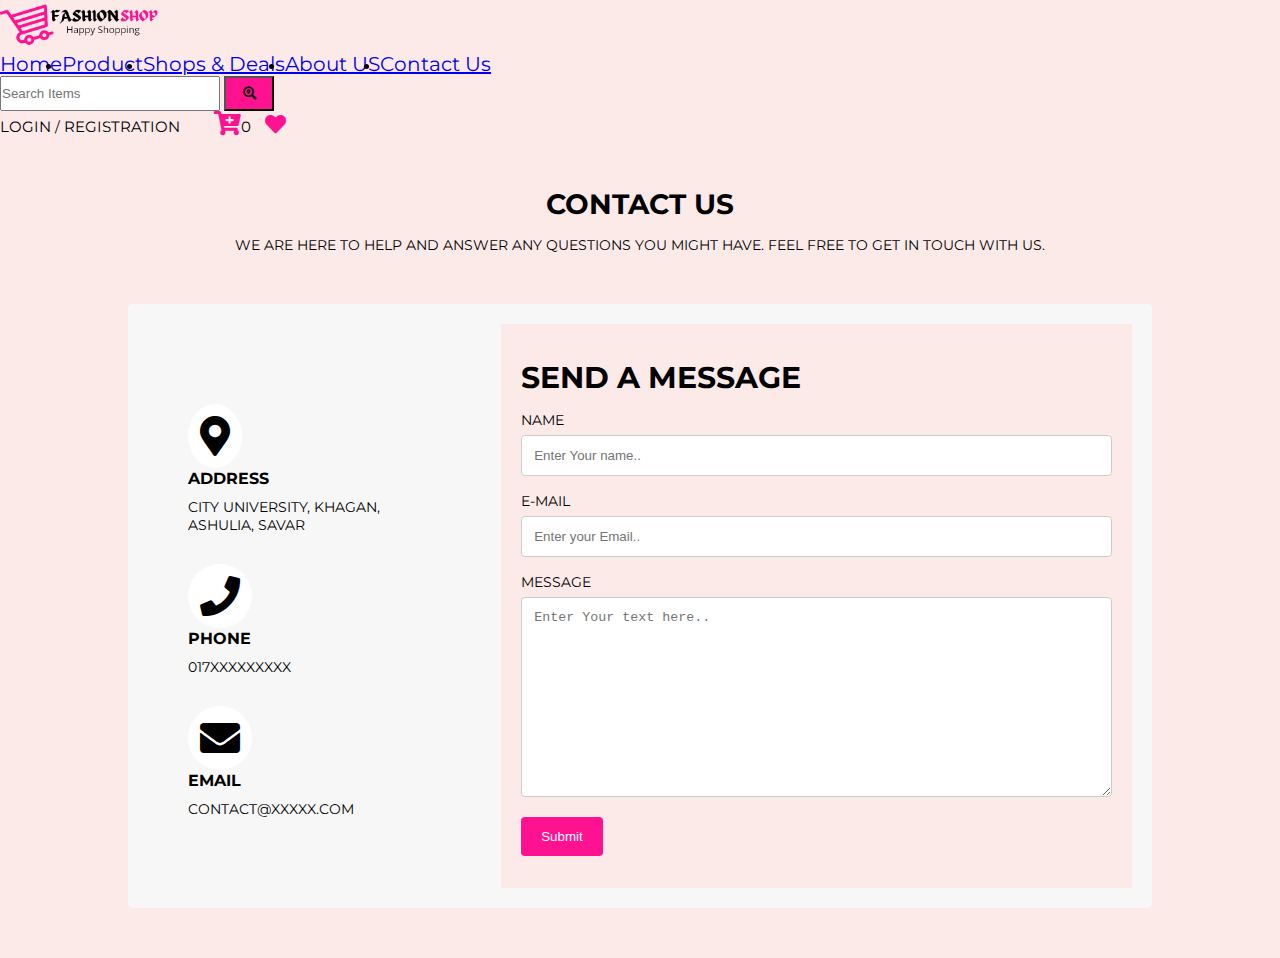
<file: contact.html>
<!DOCTYPE html>
<html lang="eng">

<head>
    <meta charset="UTF-8">
    <title>Contact US</title>
    <link rel="stylesheet" href="./csstwo/all.min.css">
    <link rel="stylesheet" href="./csstwo/style.css">
    <link rel="stylesheet" href="./csstwo/responsive.css">
    <link rel="preconnect" href="https://fonts.gstatic.com">
    <link href="https://fonts.googleapis.com/css2?family=Montserrat:wght@200;400;600;800;900&display=swap"
        rel="stylesheet">
    <link href="https://cdn.jsdelivr.net/npm/bootstrap@5.0.0-beta1/dist/css/bootstrap.min.css" rel="stylesheet"
        integrity="sha384-giJF6kkoqNQ00vy+HMDP7azOuL0xtbfIcaT9wjKHr8RbDVddVHyTfAAsrekwKmP1" crossorigin="anonymous">
    <link rel="stylesheet" href="css/style.css">
</head>

<body>

    <header>
        <nav id="navId" class="navbar navbar-expand-lg navbar-light bg-light">
            <div class="container-fluid">
                <img id="logo" src="images/logo.png" alt="">
                <button class="navbar-toggler" type="button" data-bs-toggle="collapse"
                    data-bs-target="#navbarSupportedContent" aria-controls="navbarSupportedContent"
                    aria-expanded="false" aria-label="Toggle navigation">
                    <span class="navbar-toggler-icon"></span>
                </button>
                <div class="navi collapse navbar-collapse" id="navbarSupportedContent">
                    <ul class="navbar-nav me-auto mb-2 mb-lg-0 justify-content-evenly">
                        <li class="nav-item">
                            <a class="nav-link active" aria-current="page" href="index.html">Home</a>
                        </li>
                        <li class="nav-item">
                            <a class="nav-link" href="product.html">Product</a>
                        </li>
                        <li class="nav-item dropdown">
                            <a class="nav-link" href="#" id="navbarDropdown" role="button" data-bs-toggle="dropdown"
                                aria-expanded="false">
                                Shops & Deals
                            </a>

                        </li>
                        <li class="nav-item">
                            <a class="nav-link" href="aboutUs.html" tabindex="-1">About US</a>
                        </li>
                        <li class="nav-item">
                            <a class="nav-link" href="contact.html" tabindex="-1">Contact Us</a>
                        </li>
                    </ul>
                    <form action="" class=" ">
                        <div class="d-flex justify-content-center align-items-center">
                            <input id="search-input" class="form-control me-2" type="search" placeholder="Search Items"
                                aria-label="Search">
                            <button style="background-color: rgb(255, 17, 144);" id="search-btn" class="btn btn-success"
                                type="submit"><i class="fas fa-search-location"></i></button>
                        </div>
                        <div class="login-reg d-flex  mt-2">
                            <a href="">LOGIN</a> <span>/</span> <a href="">REGISTRATION</a>
                            <a class="cart" href="cart.html"><i style="color: rgb(255, 17, 144); font-size: 24px;" id="shopping-icon"
                                    class="fas fa-cart-plus"></i><span>0</span></a>
                            <a id="wishlist-icon" style="color: rgb(255, 17, 144); font-size: 21px;" href="#"><i
                                    class="fas fa-heart"></i></a>
                        </div>
                    </form>
                </div>
            </div>
        </nav>
    </header>

    <div class="container mt-5">
        <h1>Contact US</h1>
        <p>We are here to help and answer any questions you might have. Feel free to get in touch with us.</p>

        <div class="contact-box">
            <div class="left-contact">
                <div class="box">
                    <div class="icon">
                        <i class="fas fa-map-marker-alt"></i>
                    </div>
                    <div class="text">
                        <h3>Address</h3>
                        <p>City University, Khagan, Ashulia, Savar</p>
                    </div>
                </div>
                <div class="box">
                    <div class="icon">
                        <i class="fa fa-phone" aria-hidden="true"></i>
                    </div>
                    <div class="text">
                        <h3>Phone</h3>
                        <p>017xxxxxxxxx</p>
                    </div>
                </div>
                <div class="box">
                    <div class="icon">
                        <i class="fa fa-envelope" aria-hidden="true"></i>
                    </div>
                    <div class="text">
                        <h3>Email</h3>
                        <p>contact@xxxxx.com</p>
                    </div>
                </div>
            </div>
            <div class="right-contact">
                <h4>Send a Message</h4>
                <form action="#">
                    <label for="fname">Name</label>
                    <input type="text" id="name" name="name" placeholder="Enter Your name..">

                    <label for="lname">E-mail</label>
                    <input type="text" id="lname" name="email" placeholder="Enter your Email..">

                    <label for="subject">Message</label>
                    <textarea id="subject" name="subject" placeholder="Enter Your text here.."
                        style="height:200px"></textarea>

                    <input type="submit" value="Submit">
                </form>
            </div>
        </div>
    </div>


    <script src="https://cdn.jsdelivr.net/npm/bootstrap@5.0.0-beta1/dist/js/bootstrap.bundle.min.js"
        integrity="sha384-ygbV9kiqUc6oa4msXn9868pTtWMgiQaeYH7/t7LECLbyPA2x65Kgf80OJFdroafW" crossorigin="anonymous">
    </script>
    <script src="cart.js"></script>
</body>

</html>
</file>
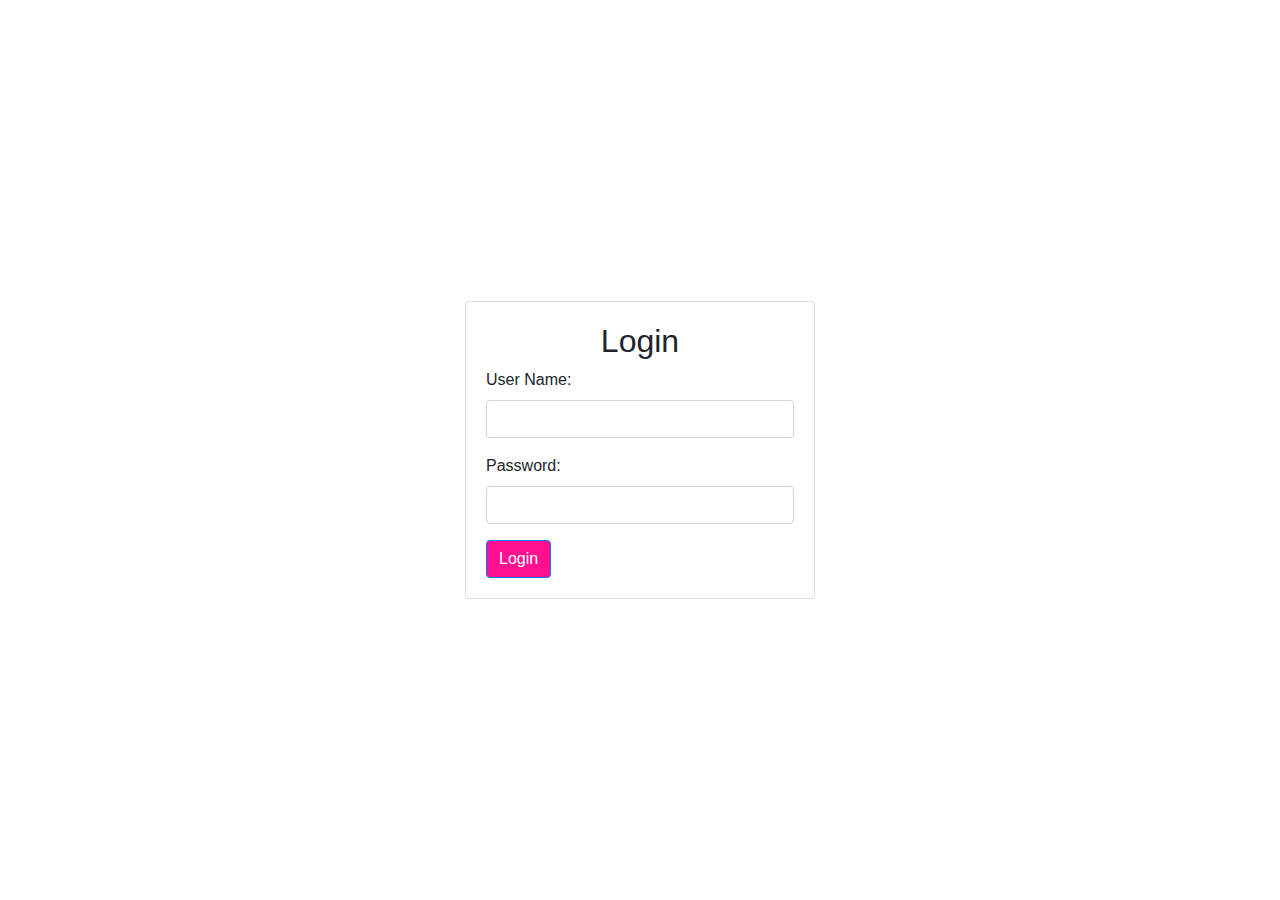
<file: login.html>
<!DOCTYPE html>
<html>
<head>
	<title></title>
	<link href="css_login/login.css" rel="stylesheet" id="bootstrap-css">
    <script src=""></script>
    <script src=""></script>

</head>
<body style="background-color:#fff;">
    <div class="container">
        <div class="row justify-content-center align-items-center" style="height:100vh">
            <div class="col-4">
                <div class="card">
                    <div class="card-body">

                        <form action="" autocomplete="off">
                        	<h2 style="text-align: center;">Login</h2>
                            <div class="form-group">
                            	<label>User Name:</label>
                                <input type="text" class="form-control" name="username">
                            </div>
                            <div class="form-group">
                            	<label>Password:</label>
                                <input type="password" class="form-control" name="password">
                            </div>
                            <button type="button" id="sendlogin" class="btn btn-primary" style="background-color: rgb(255, 17, 144);">Login</button>
                        </form>
                    </div>
                </div>
            </div>
        </div>
    </div>
</body>
</html>
</file>
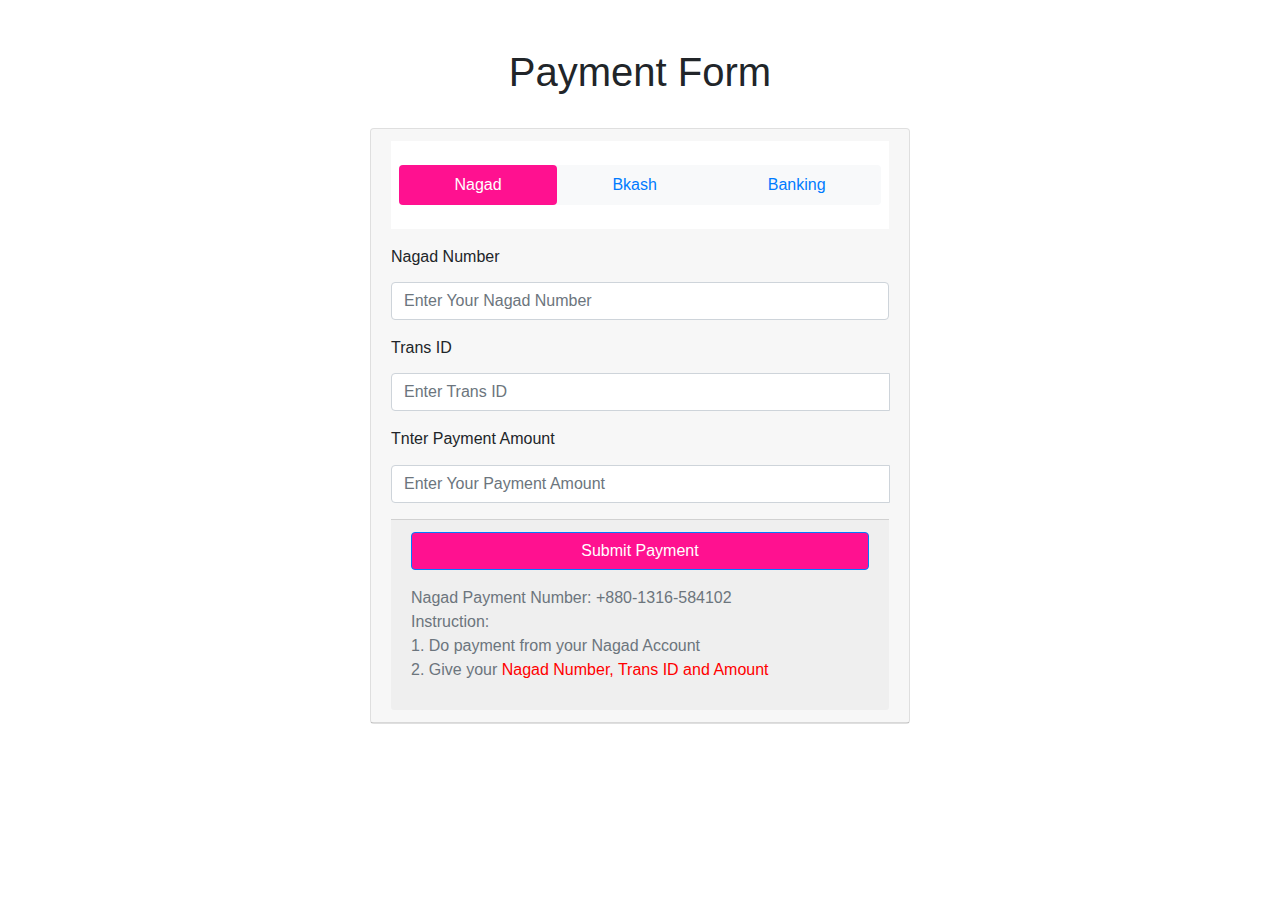
<file: payment.html>
<!DOCTYPE html>
<html>
<head>
	<title></title>
	<link href="./assetsForPayment/all.css" rel="stylesheet" id="bootstrap-css">
	<link href="./assetsForPayment/style.css" rel="stylesheet" id="bootstrap-css">
    <script src="./assetsForPayment/style.js"></script>
    <script src="./assetsForPayment/style.min.js"></script>

</head>
<body>
<div class="container py-5">
    <!-- For demo purpose -->
    <div class="row mb-4">
        <div class="col-lg-8 mx-auto text-center">
            <h1 class="display-6">Payment Form</h1>
        </div>
    </div> <!-- End -->
    <div class="row">
        <div class="col-lg-6 mx-auto">
            <div class="card ">
                <div class="card-header">
                    <div class="bg-white shadow-sm pt-4 pl-2 pr-2 pb-2">
                        <!-- Credit card form tabs -->
                        <ul role="tablist" class="nav bg-light nav-pills rounded nav-fill mb-3">
                            <li class="nav-item"> <a data-toggle="pill" href="#credit-card" class="nav-link active " > Nagad </a> </li>
                            <li class="nav-item"> <a data-toggle="pill" href="#paypal" class="nav-link " > Bkash </a> </li>
                            <li class="nav-item"> <a data-toggle="pill" href="#net-banking" class="nav-link " >  Banking </a> </li>
                        </ul>
                    </div> <!-- End -->
                    <!-- Credit card form content -->
                    <div class="tab-content">
                        <!-- credit card info-->
                        <div id="credit-card" class="tab-pane fade show active pt-3">
                            <form role="form">
                                <div class="form-group"> <label for="nagadNumber">
                                        <h6>Nagad Number</h6>
                                    </label> <input type="text" name="nagadNumber" placeholder="Enter Your Nagad Number" required class="form-control "> </div>
                                <div class="form-group"> <label for="transID">
                                        <h6>Trans ID</h6>
                                    </label>
                                    <div class="input-group"> 
                                    	<input type="text" name="transID" placeholder="Enter Trans ID" class="form-control " required>
                                        <div class="input-group-append"> </div>
                                    </div>
                                </div>
                               <div class="form-group"> <label for="transID">
                                        <h6>Tnter Payment Amount</h6>
                                    </label>
                                    <div class="input-group"> 
                                    	<input type="text" name="Amount" placeholder="Enter Your Payment Amount" class="form-control " required>
                                        <div class="input-group-append"> </div>
                                    </div>
                                </div>
                                <div class="card-footer"> <button type="button" class="subscribe btn btn-primary btn-block shadow-sm" style="background-color: rgb(255, 17, 144);"> Submit Payment </button>
                                	</p>
                        <p class="text-muted"> Nagad Payment Number: +880-1316-584102<br>
                        	Instruction:<br> 1. Do payment from your Nagad Account<br> 2. Give your <span style="color: red;">Nagad Number, Trans ID and Amount</span></p>
                            </form>
                        </div>
                    </div> <!-- End -->
                    <!-- Paypal info -->
                    <div id="paypal" class="tab-pane fade pt-3">
                        <form role="form">
                                <div class="form-group"> <label for="nagadNumber">
                                        <h6>Bkash Number</h6>
                                    </label> <input type="text" name="nagadNumber" placeholder="Enter Your Bkash Number" required class="form-control "> </div>
                                <div class="form-group"> <label for="transID">
                                        <h6>Trans ID</h6>
                                    </label>
                                    <div class="input-group"> 
                                    	<input type="text" name="transID" placeholder="Enter Trans ID" class="form-control " required>
                                        <div class="input-group-append"> </div>
                                    </div>
                                </div>
                               <div class="form-group"> <label for="transID">
                                        <h6>Tnter Payment Amount</h6>
                                    </label>
                                    <div class="input-group"> 
                                    	<input type="text" name="Amount" placeholder="Enter Your Payment Amount" class="form-control " required>
                                        <div class="input-group-append"> </div>
                                    </div>
                                </div>
                                <div class="card-footer"> <button type="button" class="subscribe btn btn-primary btn-block shadow-sm" style="background-color: rgb(255, 17, 144);"> Submit Payment </button></div>
                                	</p>
                        <p class="text-muted"> Bkash Payment Number: +880-1316-584102<br>
                        	Instruction:<br> 1. Do payment from your Bkash Account<br> 2. Give your <span style="color: red;">Bkash Number, Trans ID and Amount</span></p>
                            </form>
                    </div>
                    <!-- End -->
                    <!-- bank transfer info -->
                    <div id="net-banking" class="tab-pane fade pt-3">
                        <div class="form-group "> <label for="Select Your Bank">
                                <h6>Select your Bank</h6>
                            </label> <select class="form-control" id="ccmonth">
                                <option value="" selected disabled>--Please select your Bank--</option>
                                <option>DBBL</option>
                                <option>Ashia Bank</option>
                                
                            </select> 
                        </div>
                        <form role="form">
                                <div class="form-group"> <label for="Bname">
                                        <h6>Your Name</h6>
                                    </label> <input type="text" name="Bname" placeholder="Enter Your Name" required class="form-control "> </div>
                                <div class="form-group"> <label for="transID">
                                        <h6>Account Number</h6>
                                    </label>
                                    <div class="input-group"> 
                                    	<input type="text" name="transID" placeholder="Enter Account Number" class="form-control " required>
                                        <div class="input-group-append"> </div>
                                    </div>
                                </div>
                               <div class="form-group"> <label for="transID">
                                        <h6>Payment Amount</h6>
                                    </label>
                                    <div class="input-group"> 
                                    	<input type="text" name="Amount" placeholder="Enter Your Payment Amount" class="form-control " required>
                                        <div class="input-group-append"> </div>
                                    </div>
                                </div>
                                <div class="card-footer"> <button type="button" class="subscribe btn btn-primary btn-block shadow-sm" style="background-color: rgb(255, 17, 144);"> Submit Payment </button></div>
                                	</p>
                       
                            </form>
                        
                        
                    </div> <!-- End -->
                    <!-- End -->
                </div>
            </div>
        </div>
    </div>
</body>
</html>
</file>
<file: csstwo/style.css>
*{
    margin: 0;
    padding: 0;
}
body{
    font-size: 14px;
    font-family: 'Montserrat', sans-serif;
}
.container{
    width: 80%;
    margin: 50px auto;
    text-transform: uppercase;
}
.container h1,
.container p{
    margin-bottom: 15px;
    text-align: center;
}
.contact-box{
    background: #F7F7F7;
    display: flex;
    margin-top: 50px;
    border-radius: 5px;
}
.left-contact{
    width: 30%;
    margin: 100px 40px 60px 60px;
}
.left-contact .box{
    margin-bottom: 30px;
}
.left-contact .box i{
    font-size: 40px;
    margin-right: 10px;
    background: #ffffff;
    padding: 12px;
    border-radius: 50%;
}
.left-contact p{
    text-align: left;
}
.left-contact h3{
    margin-bottom: 10px;
    margin-top: 0;
}
.right-contact{
    display: flex;
    flex-direction: column;
    width: 70%;
    margin: 20px;
    background-color: #FCEAE8;
    padding: 20px;
}

.right-contact h4{
    font-size: 30px;
    font-weight: bold;
    padding: 15px 0;
}
input[type=text], 
textarea{
    width: 100%;
    padding: 12px;
    border: 1px solid #ccc;
    border-radius: 4px;
    box-sizing: border-box;
    margin-top: 6px;
    margin-bottom: 16px;
  }

  input[type=submit] {
    background-color: #FF1190;
    color: white;
    padding: 12px 20px;
    border: none;
    border-radius: 4px;
    cursor: pointer;
  }
  
  input[type=submit]:hover {
    background-color: #ffffff;
    color: #FF1190;
    border: 1px solid #FF1190;
  }
</file>
<file: csstwo/responsive.css>
@media screen and (max-width: 720px){
.contact-box{
    display: block;
    margin: 50px 0 0 0;
}
.left-contact{
    width: 100%;
    text-align: center;
    margin: 0;
}
.left-contact p{
    text-align: center;
}
.right-contact{
    width: 100%;
    margin: 0;
}
input[type=text], 
textarea{
    box-sizing: border-box;
}
}
</file>
<file: css/style.css>
.navbar-nav,
.mr-auto {
flex: 1;
margin: 0 auto !important;
display: flex;
}
*{
    margin: 0;
    padding: 0;
}
#navId{
    background-color: #fceae8!important;
    overflow: hidden;
}
.nav-link{
    font-size: 20px;
}
.nav-link:hover{
    background-color: #fceae8;
    font-weight: 700;
}
body{
    background-color: #fceae8;
}
.imageSlider{
    /* background-image: url("images/Instagram/1.jpg")!important;
    background-repeat: no-repeat;
    background-position: center; */
    background-color: #fceae8;
    border-radius: 2em;
  }
.carousel-inner .carousel-item {
    transition: -webkit-transform 2s ease;
    transition: transform 2s ease;
    transition: transform 2s ease, -webkit-transform 2s ease;
  }
  #search-input{
      width: 220px;
      height: 35px;
  }
  #search-btn{
      width: 50px;
      height: 35px;
  }
  .login-reg a{
      text-decoration: none;
      font-size: 15px;
      color: black;
  }
  #logo{
      width: 160px;
  }
  #shopping-icon{
      margin-left: 30px;
  }
.categories img{
    width: 150px;
}

#show-pic{
    width: 180px;
}
#bag-pic{
    width: 108px;
}
#watch-pic{
    width: 108px;
}
/* .cardItem{
    background-color: cadetblue;
} */
#wishlist-icon{
    /* width: 100px; */
    margin-left: 10px;
}
#payment-method{
    width: 800px;
    margin: 0 auto;
}
footer{
    background-color: black;
    color: white;
    /* text-align: center; */
    list-style: none;
    padding: 20px;
}

.products-container{
    max-width: 650px;
    justify-content: space-around;
    margin: 0 auto;
    margin-top: 50px;
}

.products-container{ 
    display: flex;
    justify-content: center;
    flex-wrap: wrap;
    margin-top: 50px;
    padding-bottom: 100px;
}
.product-header{
    width: 100%;
    max-width: 650px;
    display: flex;
    justify-content: flex-start;
    border-bottom: 3px solid black;
    margin: 0 auto;
}
.product-title{
    width: 40%;
}
.price{
    width: 15%;
    display:flex;
    align-items: center;
    margin: 0 08px;
}
.total{    
    width: 10%;
    display:flex;
    align-items: center;
    margin: 0 10px;

}
.product{
    width: 650px;;
    display: flex;
    /* float: left; */
    justify-content: space-around;
    align-items: center;
    padding: 10px 0;
    margin-bottom: 1px solid lightgray;
} 
.quantity{    
    width: 20%;
    display:flex;
    align-items: center;

}
.products-container ion-icon{
    font-size: 25px;
    color: blue;
    margin-left: 10px;
    margin-right: 10px;
    cursor: pointer;
}
.products-container img{
    width:120px;
    margin: 05px
}
.basketTotalContainer{
    display: flex;
    justify-content: flex-end;
    width: 100%;
    padding: 20px 0;
}
.basketTotalTitle{
    width: 23%;
}
.basketTotal{
    width: 23%;
}
</file>
